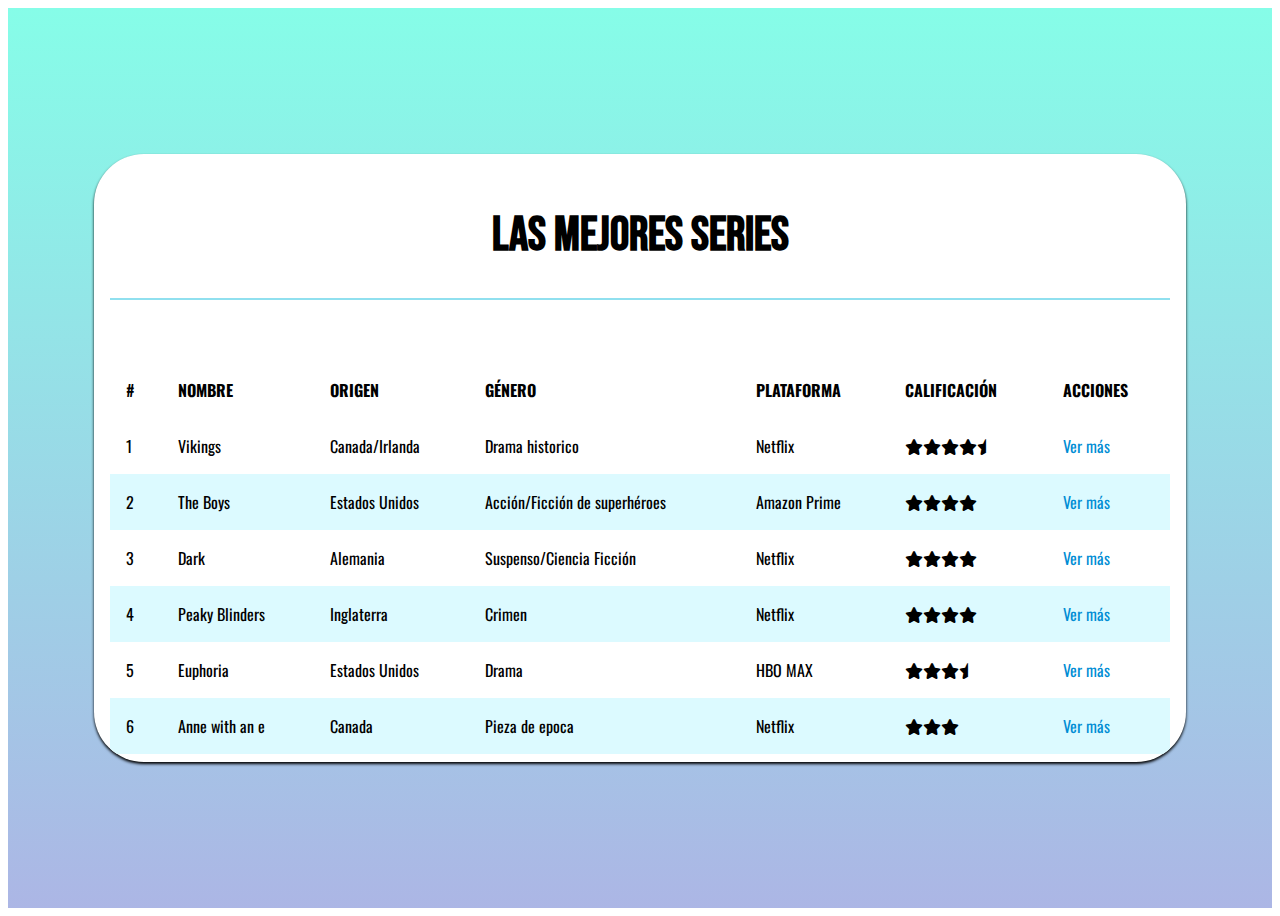
<file: index.html>
<!DOCTYPE html>
<html lang="es">
<head>
    <meta charset="UTF-8">
    <meta name="viewport" content="width=device-width, initial-scale=1.0">
    <link rel="stylesheet" href="https://necolas.github.io/normalize.css/8.0.1/normalize.css">
    <link rel="stylesheet" href="./assets/css/main.css">
    <link rel="stylesheet" href="./fontawesome/css/all.css">
    <link rel="preconnect" href="https://fonts.googleapis.com">
    <link rel="preconnect" href="https://fonts.gstatic.com" crossorigin>
    <link href="https://fonts.googleapis.com/css2?family=Oswald:wght@300;400;700&display=swap" rel="stylesheet">
    <link rel="preconnect" href="https://fonts.googleapis.com">
    <link rel="preconnect" href="https://fonts.gstatic.com" crossorigin>
    <link href="https://fonts.googleapis.com/css2?family=Bebas+Neue&display=swap" rel="stylesheet">
    <link rel="stylesheet" href="https://cdnjs.cloudflare.com/ajax/libs/animate.css/4.1.1/animate.min.css"/>
    <title>Las mejores series</title>
</head>
<body>
    <div class="container">
        <div class="content animate__animated animate__fadeIn">
            <header>
                <h1 class="title">Las mejores series</h1>
            </header>
            <table class="table">
                <thead>
                    <th>#</th>
                    <th>Nombre</th>
                    <th>Origen</th>
                    <th>Género</th>
                    <th>Plataforma</th>
                    <th>Calificación</th>
                    <th>Acciones</th>
                </thead>
                <tbody class="tbody">
                    <tr>
                        <td>1</td>
                        <td>Vikings</td>
                        <td>Canada/Irlanda</td>
                        <td>Drama historico</td>
                        <td>Netflix</td>
                        <td><i class="fa-solid fa-star"></i><i class="fa-solid fa-star"></i><i class="fa-solid fa-star"></i><i class="fa-solid fa-star"></i><i class="fa-solid fa-star-half"></i></td>
                        <td>
                            <a href="./series/vikings.html">Ver más</a>
                        </td>
                    </tr>
                    <tr>
                        <td>2</td>
                        <td>The Boys</td>
                        <td>Estados Unidos</td>
                        <td>Acción/Ficción de superhéroes</td>
                        <td>Amazon Prime</td>
                        <td><i class="fa-solid fa-star"></i><i class="fa-solid fa-star"></i><i class="fa-solid fa-star"></i><i class="fa-solid fa-star"></i></td>
                        <td>
                            <a href="./series/the-boys.html">Ver más</a>
                        </td>
                    </tr>
                    <tr>
                        <td>3</td>
                        <td>Dark</td>
                        <td>Alemania</td>
                        <td>Suspenso/Ciencia Ficción</td>
                        <td>Netflix</td>
                        <td><i class="fa-solid fa-star"></i><i class="fa-solid fa-star"></i><i class="fa-solid fa-star"></i><i class="fa-solid fa-star"></i></td>
                        <td>
                            <a href="./series/dark.html">Ver más</a>
                        </td>
                    </tr>
                    <tr>
                        <td>4</td>
                        <td>Peaky Blinders</td>
                        <td>Inglaterra</td>
                        <td>Crimen</td>
                        <td>Netflix</td>
                        <td><i class="fa-solid fa-star"></i><i class="fa-solid fa-star"></i><i class="fa-solid fa-star"></i><i class="fa-solid fa-star"></i></td>
                        <td>
                            <a href="./series/peaky-blinders.html">Ver más</a>
                        </td>
                    </tr>
                    <tr>
                        <td>5</td>
                        <td>Euphoria</td>
                        <td>Estados Unidos</td>
                        <td>Drama</td>
                        <td>HBO MAX</td>
                        <td><i class="fa-solid fa-star"></i><i class="fa-solid fa-star"></i><i class="fa-solid fa-star"></i><i class="fa-solid fa-star-half"></i></td>
                        <td>
                            <a href="./series/euphoria.html">Ver más</a>
                        </td>
                    </tr>
                    <tr>
                        <td>6</td>
                        <td>Anne with an e</td>
                        <td>Canada</td>
                        <td>Pieza de epoca</td>
                        <td>Netflix</td>
                        <td><i class="fa-solid fa-star"></i><i class="fa-solid fa-star"></i><i class="fa-solid fa-star"></i></td>
                        <td>
                            <a href="./series/anne-withane.html">Ver más</a>
                        </td>
                    </tr>
                </tbody>
            </table>                  
        </div>
    </div>
</body>
</html>
</file>
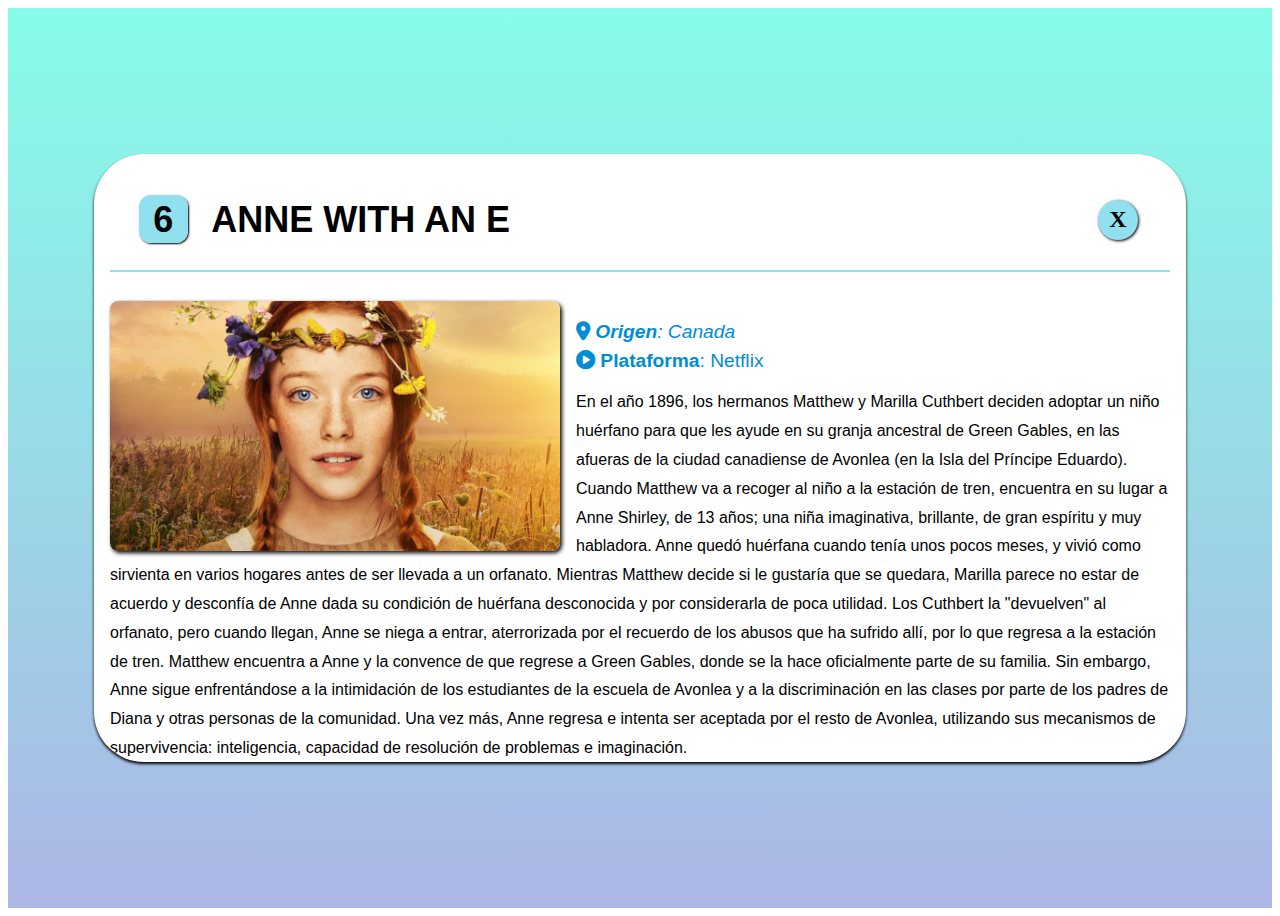
<file: series/anne-withane.html>
<!DOCTYPE html>
<html lang="es">
<head>
    <meta charset="UTF-8">
    <meta name="viewport" content="width=device-width, initial-scale=1.0">
    <link rel="stylesheet" href="https://necolas.github.io/normalize.css/8.0.1/normalize.css">
    <link rel="stylesheet" href="../assets/css/main.css">
    <link rel="stylesheet" href="../fontawesome/css/all.css">
    <link rel="stylesheet" href="https://cdnjs.cloudflare.com/ajax/libs/animate.css/4.1.1/animate.min.css"/>
    <title>Anne with an e</title>
</head>
<body>
    <div class="container">
        <div class="content animate__animated animate__fadeIn">
            <header>
                <div class="actions">
                    <a href="../" class="close">
                        <span>X</span>
                    </a>
                </div>
                <h2 class="title-item">
                    <span class="position">6</span> Anne with an e
                </h2>
            </header>    
            <section>
                <img src="../assets/css/images/anne-with-an-e.jpg" class="main-images" alt="Serie: Anne with an E">
                <div class="text">
                    <address class="origen">
                        <i class="fa-solid fa-location-dot"></i> 
                        <b>Origen</b>: Canada
                    </address>
                    <div class="plataforma">
                        <i class="fa-solid fa-circle-play"></i>
                        <b>Plataforma</b>: Netflix
                    </div>
                    <p class="paragraph">En el año 1896, los hermanos Matthew y Marilla Cuthbert deciden adoptar un niño huérfano para que les ayude 
                        en su granja ancestral de Green Gables, en las afueras de la ciudad canadiense de Avonlea (en la Isla del Príncipe Eduardo). 
                        Cuando Matthew va a recoger al niño a la estación de tren, encuentra en su lugar a Anne Shirley, de 13 años; una niña imaginativa, 
                        brillante, de gran espíritu y muy habladora. Anne quedó huérfana cuando tenía unos pocos meses, y vivió como sirvienta en varios 
                        hogares antes de ser llevada a un orfanato.
                        Mientras Matthew decide si le gustaría que se quedara, Marilla parece no estar de acuerdo y desconfía de 
                        Anne dada su condición de huérfana desconocida y por considerarla de poca utilidad. 
                        Los Cuthbert la "devuelven" al orfanato, pero cuando llegan, Anne se niega a entrar, aterrorizada por el recuerdo 
                        de los abusos que ha sufrido allí, por lo que regresa a la estación de tren. 
                        Matthew encuentra a Anne y la convence de que regrese a Green Gables, donde se la hace oficialmente parte de su familia. 
                        Sin embargo, Anne sigue enfrentándose a la intimidación de los estudiantes de la escuela de Avonlea y a la discriminación 
                        en las clases por parte de los padres de Diana y otras personas de la comunidad. Una vez más, Anne regresa e intenta ser 
                        aceptada por el resto de Avonlea, utilizando sus mecanismos de supervivencia: inteligencia, capacidad de resolución de 
                        problemas e imaginación.</p>
                </div>
            </section>          
        </div>
    </div>
</body>
</html>
</file>
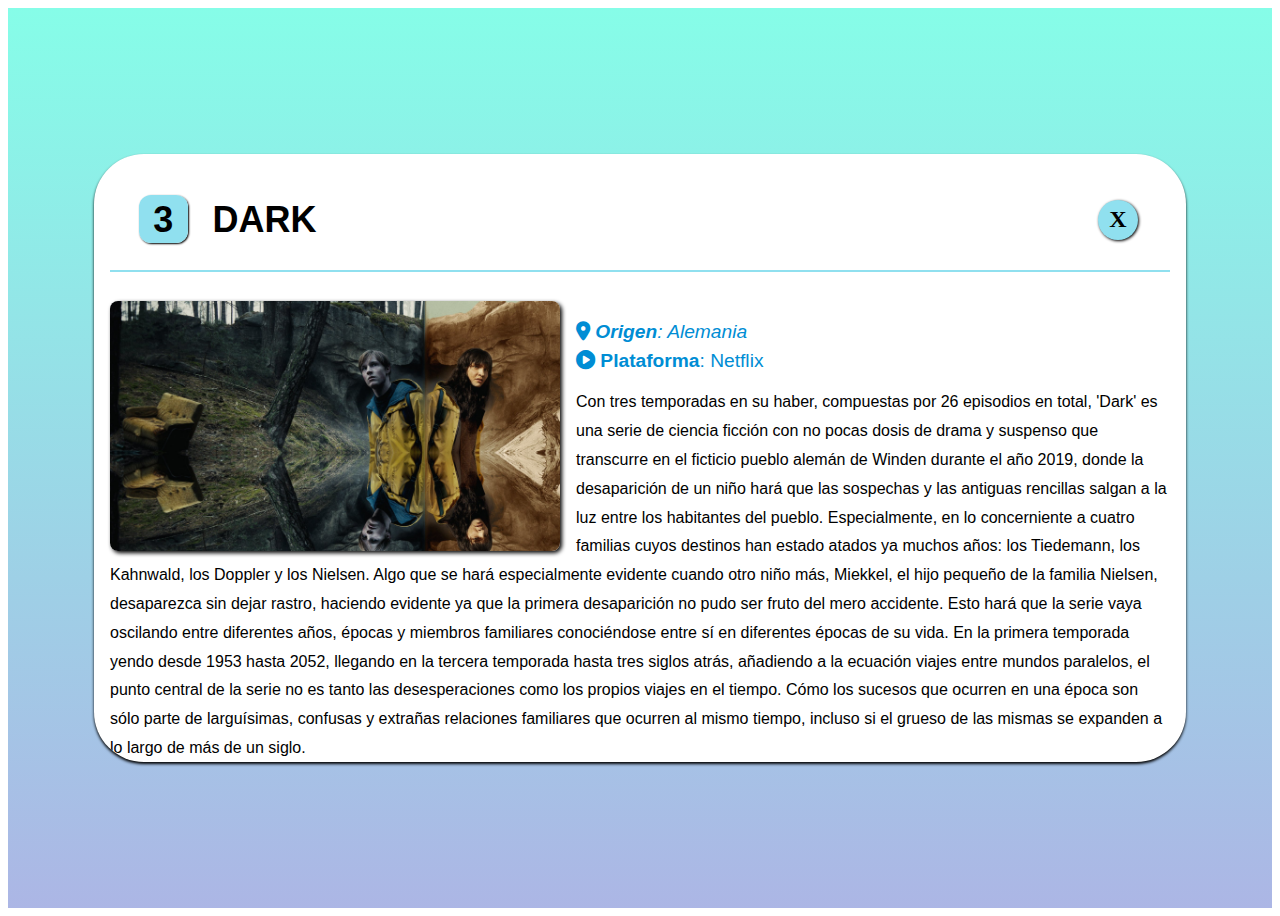
<file: series/dark.html>
<!DOCTYPE html>
<html lang="es">
<head>
    <meta charset="UTF-8">
    <meta name="viewport" content="width=device-width, initial-scale=1.0">
    <link rel="stylesheet" href="https://necolas.github.io/normalize.css/8.0.1/normalize.css">
    <link rel="stylesheet" href="../assets/css/main.css">
    <link rel="stylesheet" href="../fontawesome/css/all.css">
    <link rel="stylesheet" href="https://cdnjs.cloudflare.com/ajax/libs/animate.css/4.1.1/animate.min.css"/>
    <title>Dark</title>
</head>
<body>
    <div class="container">
        <div class="content animate__animated animate__fadeIn">
            <header>
                <div class="actions">
                    <a href="../" class="close">
                        <span>X</span>
                    </a>
                </div>
                <h2 class="title-item">
                    <span class="position">3</span> Dark
                </h2>
            </header>    
            <section>
                <img src="../assets/css/images/dark2.jpg" class="main-images" alt="Seire: Dark">
                <div class="text">
                    <address class="origen">
                        <i class="fa-solid fa-location-dot"></i> 
                        <b>Origen</b>: Alemania
                    </address>
                    <div class="plataforma">
                        <i class="fa-solid fa-circle-play"></i>
                        <b>Plataforma</b>: Netflix
                    </div>
                    <p class="paragraph">Con tres temporadas en su haber, compuestas por 26 episodios en total, 
                        'Dark' es una serie de ciencia ficción con no pocas dosis de drama y suspenso que transcurre 
                        en el ficticio pueblo alemán de Winden durante el año 2019, donde la desaparición de un niño hará que las sospechas y 
                        las antiguas rencillas salgan a la luz entre los habitantes del pueblo. Especialmente, 
                        en lo concerniente a cuatro familias cuyos destinos han estado atados ya muchos años: los Tiedemann, los Kahnwald, los Doppler y 
                        los Nielsen. Algo que se hará especialmente evidente cuando otro niño más, Miekkel, el hijo pequeño de la familia Nielsen, 
                        desaparezca sin dejar rastro, haciendo evidente ya que la primera desaparición no pudo ser fruto del mero accidente.
                        Esto hará que la serie vaya oscilando entre diferentes años, épocas y miembros familiares conociéndose entre sí en diferentes 
                        épocas de su vida. En la primera temporada yendo desde 1953 hasta 2052, llegando en la tercera temporada hasta tres siglos atrás, 
                        añadiendo a la ecuación viajes entre mundos paralelos, el punto central de la serie no es tanto las desesperaciones como los 
                        propios viajes en el tiempo. Cómo los sucesos que ocurren en una época son sólo parte de larguísimas, confusas y extrañas 
                        relaciones familiares que ocurren al mismo tiempo, incluso si el grueso de las mismas se expanden a lo largo de más de un siglo.</p>
            </section>          
        </div>
    </div>
</body>
</html>
</file>
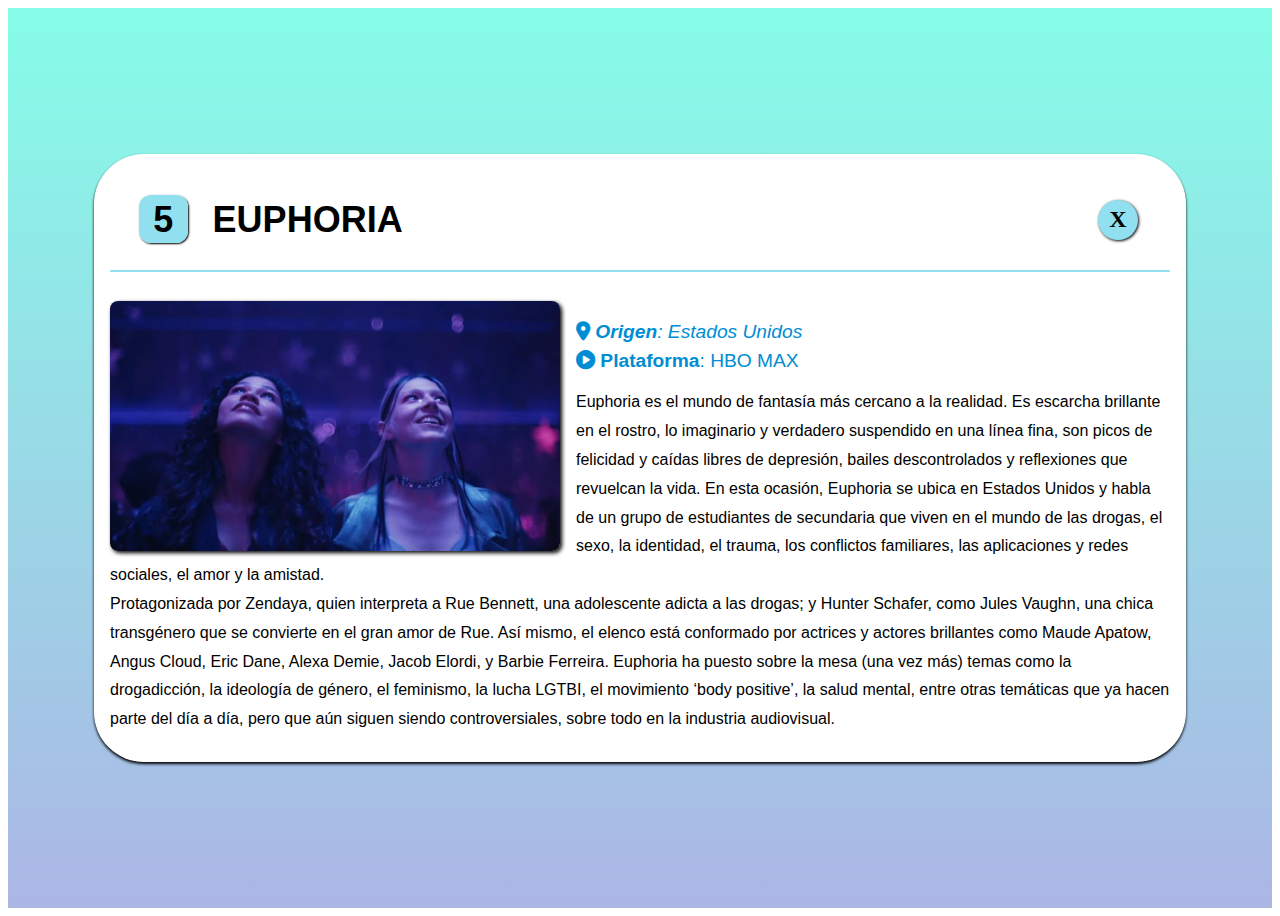
<file: series/euphoria.html>
<!DOCTYPE html>
<html lang="es">
<head>
    <meta charset="UTF-8">
    <meta name="viewport" content="width=device-width, initial-scale=1.0">
    <link rel="stylesheet" href="https://necolas.github.io/normalize.css/8.0.1/normalize.css">
    <link rel="stylesheet" href="../assets/css/main.css">
    <link rel="stylesheet" href="../fontawesome/css/all.css">
    <link rel="stylesheet" href="https://cdnjs.cloudflare.com/ajax/libs/animate.css/4.1.1/animate.min.css"/>
    <title>Euphoria</title>
</head>
<body>
    <div class="container">
        <div class="content animate__animated animate__fadeIn">
            <header>
                <div class="actions">
                    <a href="../" class="close">
                        <span>X</span>
                    </a>
                </div>
                <h2 class="title-item">
                    <span class="position">5</span> Euphoria
                </h2>
            </header>    
            <section>
                <img src="../assets/css/images/euphoria5.jpg" class="main-images" alt="Serie: Euphoria">
                <div class="text">
                    <address class="origen">
                        <i class="fa-solid fa-location-dot"></i> 
                        <b>Origen</b>: Estados Unidos
                    </address>
                    <div class="plataforma">
                        <i class="fa-solid fa-circle-play"></i>
                        <b>Plataforma</b>: HBO MAX
                    </div>
                    <p class="paragraph">Euphoria es el mundo de fantasía más cercano a la realidad. 
                        Es escarcha brillante en el rostro, lo imaginario y verdadero suspendido en una línea fina, 
                        son picos de felicidad y caídas libres de depresión, bailes descontrolados y reflexiones que revuelcan la vida.
                        En esta ocasión, Euphoria se ubica en Estados Unidos y habla de un grupo de estudiantes de secundaria que viven en 
                        el mundo de las drogas, el sexo, la identidad, el trauma, los conflictos familiares, las aplicaciones y redes sociales, el amor y la amistad.<br>
                        Protagonizada por Zendaya, quien interpreta a Rue Bennett, una adolescente adicta a las drogas; y Hunter Schafer, 
                        como Jules Vaughn, una chica transgénero que se convierte en el gran amor de Rue. Así mismo, el elenco está conformado 
                        por actrices y actores brillantes como Maude Apatow, Angus Cloud, Eric Dane, Alexa Demie, Jacob Elordi, y Barbie Ferreira.
                        Euphoria ha puesto sobre la mesa (una vez más) temas como la drogadicción, la ideología de género, el feminismo, 
                        la lucha LGTBI, el movimiento ‘body positive’, la salud mental, entre otras temáticas que ya hacen parte del día a día, 
                        pero que aún siguen siendo controversiales, sobre todo en la industria audiovisual.</p>
                </div>
            </section>          
        </div>
    </div>
</body>
</html>
</file>
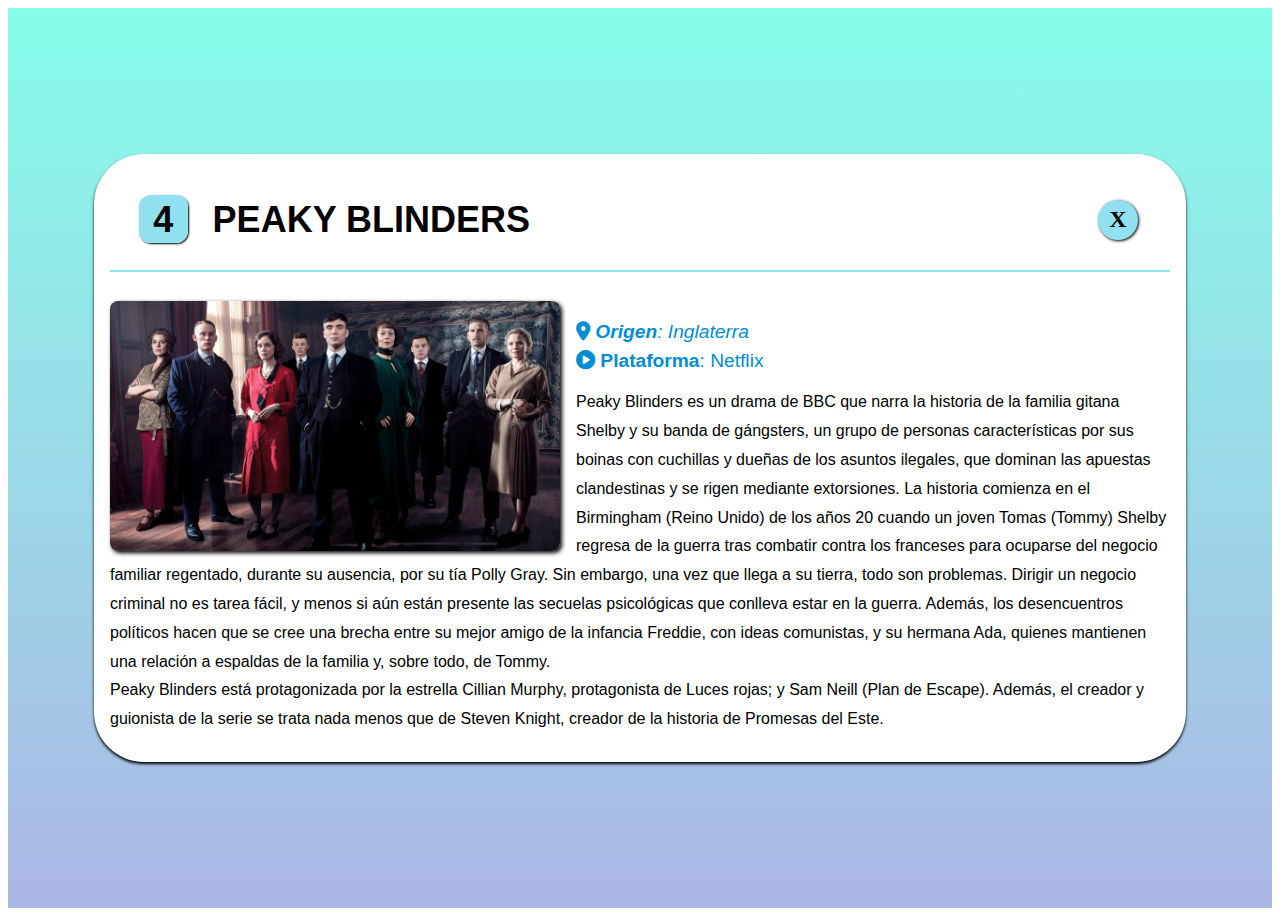
<file: series/peaky-blinders.html>
<!DOCTYPE html>
<html lang="es">
<head>
    <meta charset="UTF-8">
    <meta name="viewport" content="width=device-width, initial-scale=1.0">
    <link rel="stylesheet" href="https://necolas.github.io/normalize.css/8.0.1/normalize.css">
    <link rel="stylesheet" href="../assets/css/main.css">
    <link rel="stylesheet" href="../fontawesome/css/all.css">
    <link rel="stylesheet" href="https://cdnjs.cloudflare.com/ajax/libs/animate.css/4.1.1/animate.min.css"/>
    <title>Peaky Blinders</title>
</head>
<body>
    <div class="container">
        <div class="content animate__animated animate__fadeIn">
            <header>
                <div class="actions">
                    <a href="../" class="close">
                        <span>X</span>
                    </a>
                </div>
                <h2 class="title-item">
                    <span class="position">4</span> Peaky Blinders
                </h2>
            </header>    
            <section> 
                <img src="../assets/css/images/peakyblinders2.jpg" class="main-images" alt="Serie: Peaky Blinders">
                <div class="text">
                    <address class="origen">
                        <i class="fa-solid fa-location-dot"></i> 
                        <b>Origen</b>: Inglaterra
                    </address>
                    <div class="plataforma">
                        <i class="fa-solid fa-circle-play"></i>
                        <b>Plataforma</b>: Netflix
                    </div>
                    <p class="paragraph">Peaky Blinders es un drama de BBC que narra la historia de la familia gitana Shelby y su banda de gángsters, 
                        un grupo de personas características por sus boinas con cuchillas y dueñas de los asuntos ilegales, que dominan las apuestas 
                        clandestinas y se rigen mediante extorsiones. La historia comienza en el Birmingham (Reino Unido) de los años 
                        20 cuando un joven Tomas (Tommy) Shelby regresa de la guerra tras combatir contra los franceses para ocuparse del 
                        negocio familiar regentado, durante su ausencia, por su tía Polly Gray. Sin embargo, una vez que llega a su tierra, 
                        todo son problemas. Dirigir un negocio criminal no es tarea fácil, y menos si aún están presente las secuelas 
                        psicológicas que conlleva estar en la guerra. Además, los desencuentros políticos hacen que se cree una brecha 
                        entre su mejor amigo de la infancia Freddie, con ideas comunistas, y su hermana Ada, quienes mantienen una relación a 
                        espaldas de la familia y, sobre todo, de Tommy. <br>Peaky Blinders está protagonizada por la estrella Cillian Murphy, 
                        protagonista de Luces rojas; y Sam Neill (Plan de Escape). Además, el creador y guionista de la serie se trata nada menos 
                        que de Steven Knight, creador de la historia de Promesas del Este.</p>
                </div>
            </section>          
        </div>
    </div>
</body>
</html>
</file>
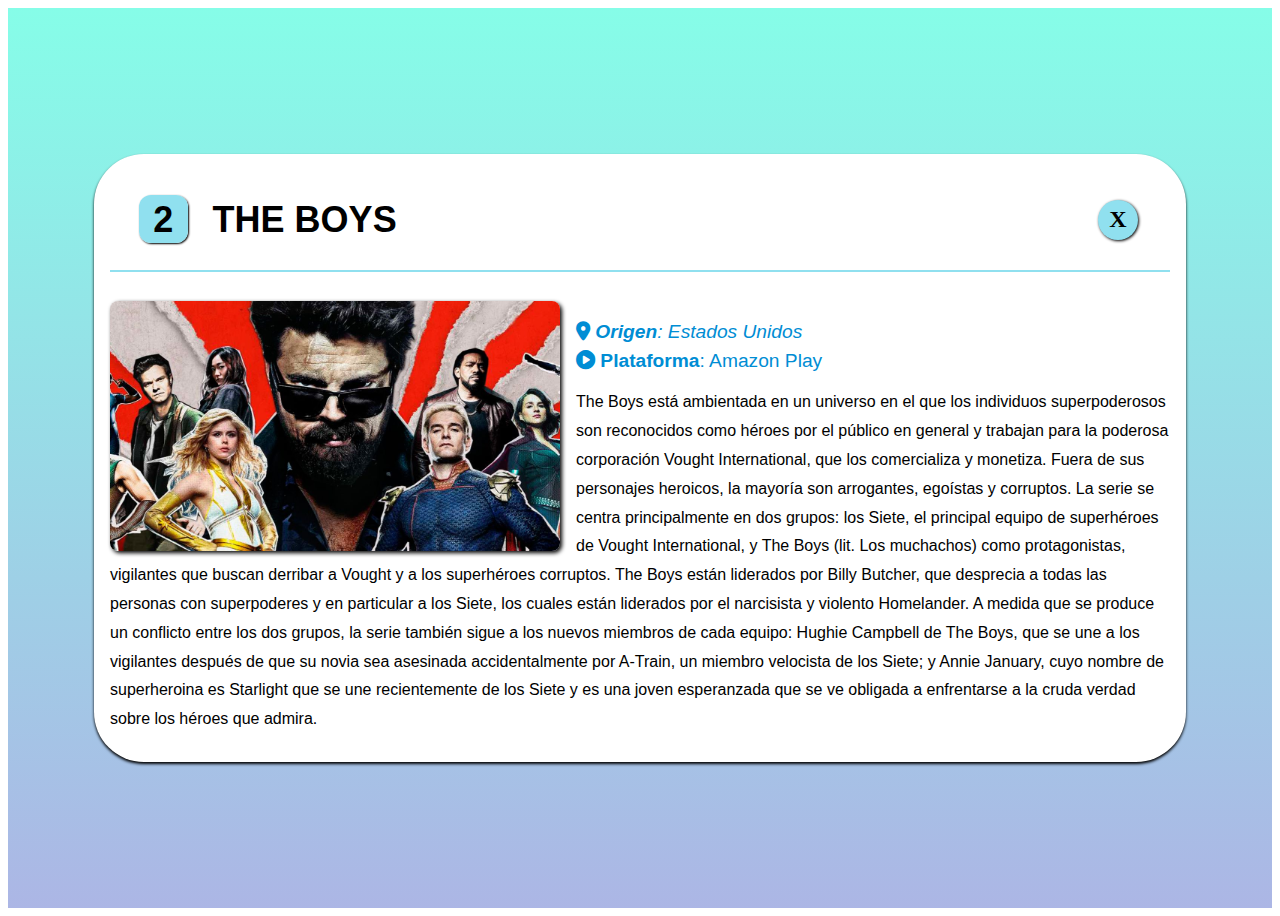
<file: series/the-boys.html>
<!DOCTYPE html>
<html lang="es">
<head>
    <meta charset="UTF-8">
    <meta name="viewport" content="width=device-width, initial-scale=1.0">
    <link rel="stylesheet" href="https://necolas.github.io/normalize.css/8.0.1/normalize.css">
    <link rel="stylesheet" href="../assets/css/main.css">
    <link rel="stylesheet" href="../fontawesome/css/all.css">
    <link rel="stylesheet" href="https://cdnjs.cloudflare.com/ajax/libs/animate.css/4.1.1/animate.min.css"/>
    <title>The Boys</title>
</head>
<body>
    <div class="container">
        <div class="content animate__animated animate__fadeIn">
            <header>
                <div class="actions">
                    <a href="../" class="close">
                        <span>X</span>
                    </a>
                </div>
                <h2 class="title-item">
                    <span class="position">2</span> The Boys
                </h2>
            </header>    
            <section>
                <img src="../assets/css/images/theboys.jpg" class="main-images" alt="Seirie: The Boys">
                <div class="text">
                    <address class="origen">
                        <i class="fa-solid fa-location-dot"></i> 
                        <b>Origen</b>: Estados Unidos
                    </address>
                    <div class="plataforma">
                        <i class="fa-solid fa-circle-play"></i>
                        <b>Plataforma</b>: Amazon Play
                    </div>
                    <p class="paragraph">The Boys está ambientada en un universo en el que los individuos superpoderosos son reconocidos como héroes por 
                        el público en general y trabajan para la poderosa corporación Vought International, que los comercializa y monetiza.
                        Fuera de sus personajes heroicos, la mayoría son arrogantes, egoístas y corruptos. La serie se centra principalmente en dos grupos:
                        los Siete, el principal equipo de superhéroes de Vought International, y The Boys (lit. Los muchachos) como protagonistas, 
                        vigilantes que buscan derribar a Vought y a los superhéroes corruptos.
                        The Boys están liderados por Billy Butcher, que desprecia a todas las personas con superpoderes y en particular a los Siete, 
                        los cuales están liderados por el narcisista y violento Homelander. A medida que se produce un conflicto entre los dos grupos, 
                        la serie también sigue a los nuevos miembros de cada equipo: Hughie Campbell de The Boys, 
                        que se une a los vigilantes después de que su novia sea asesinada accidentalmente por A-Train, 
                        un miembro velocista de los Siete; y Annie January, 
                        cuyo nombre de superheroina es Starlight que se une recientemente de los Siete y es una joven esperanzada que se ve 
                        obligada a enfrentarse a la cruda verdad sobre los héroes que admira.</p>
                </div>
            </section>          
        </div>
    </div>
</body>
</html>
</file>
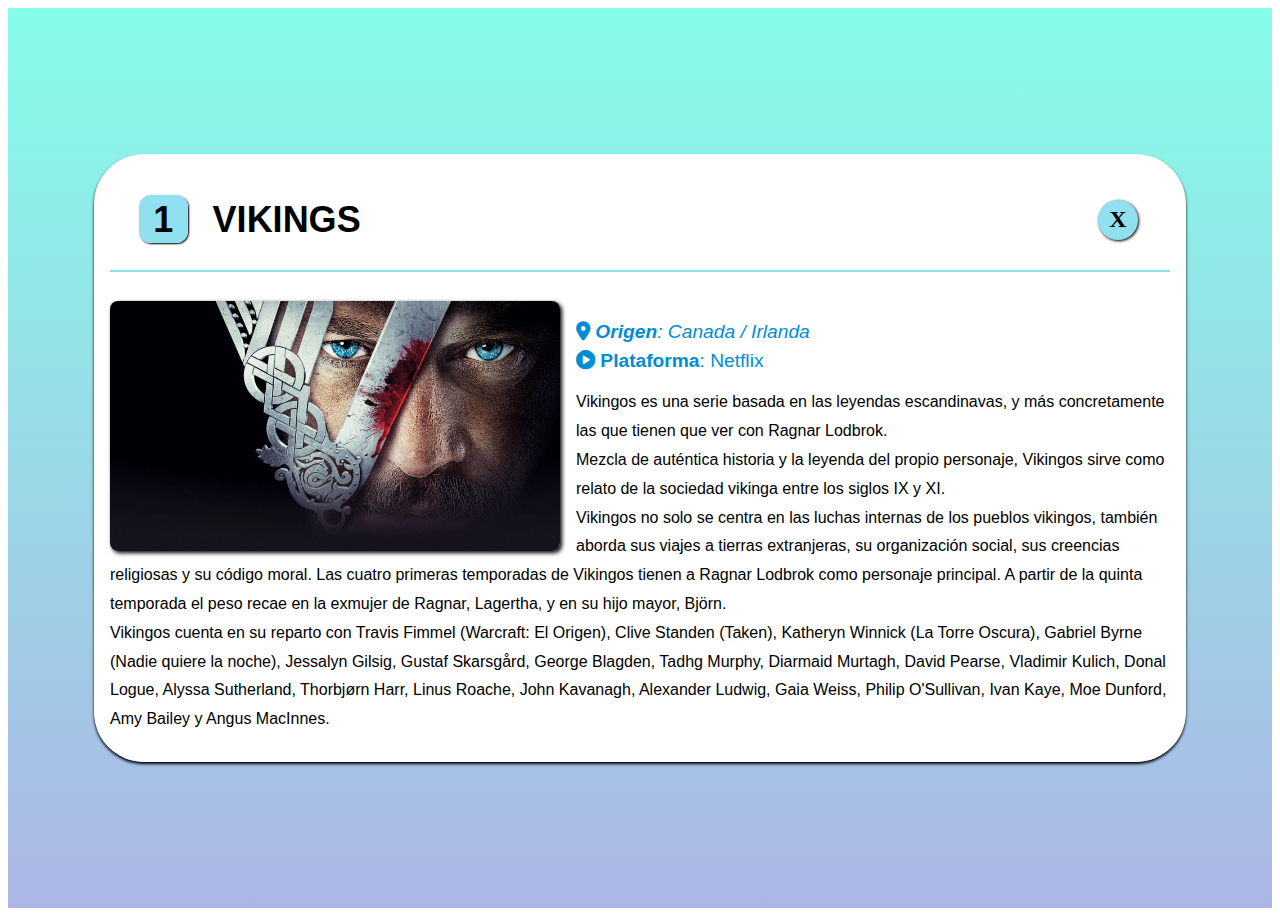
<file: series/vikings.html>
<!DOCTYPE html>
<html lang="es">
<head>
    <meta charset="UTF-8">
    <meta name="viewport" content="width=device-width, initial-scale=1.0">
    <link rel="stylesheet" href="https://necolas.github.io/normalize.css/8.0.1/normalize.css">
    <link rel="stylesheet" href="../assets/css/main.css">
    <link rel="stylesheet" href="../fontawesome/css/all.css">
    <link rel="stylesheet" href="https://cdnjs.cloudflare.com/ajax/libs/animate.css/4.1.1/animate.min.css"/>
    <title>Vikings</title>
</head>
<body>
    <div class="container">
        <div class="content animate__animated animate__fadeIn">
            <header>
                <div class="actions">
                    <a href="../" class="close">
                        <span>X</span>
                    </a>
                </div>
                <h2 class="title-item">
                    <span class="position">1</span> Vikings
                </h2>
            </header>    
            <section>
                <img src="../assets/css/images/vikings.jpg" class="main-images" alt="Serie: Vikings">
                <div class="text">
                    <address class="origen">
                        <i class="fa-solid fa-location-dot"></i> 
                        <b>Origen</b>: Canada / Irlanda
                    </address>
                    <div class="plataforma">
                        <i class="fa-solid fa-circle-play"></i>
                        <b>Plataforma</b>: Netflix
                    </div>
                    <p class="paragraph"> Vikingos es una serie basada en las leyendas escandinavas, 
                        y más concretamente las que tienen que ver con Ragnar Lodbrok. <br>
                        Mezcla de auténtica historia y la leyenda del propio personaje, 
                        Vikingos sirve como relato de la sociedad vikinga entre los siglos IX y XI.<br>
                        Vikingos no solo se centra en las luchas internas de los pueblos vikingos, 
                        también aborda sus viajes a tierras extranjeras, su organización social, 
                        sus creencias religiosas y su código moral.
                        Las cuatro primeras temporadas de Vikingos tienen a Ragnar Lodbrok como personaje principal. 
                        A partir de la quinta temporada el peso recae en la exmujer de Ragnar, Lagertha, y en su hijo mayor, Björn.<br>
                        Vikingos cuenta en su reparto con Travis Fimmel (Warcraft: El Origen), Clive Standen (Taken), Katheryn Winnick (La Torre Oscura), 
                        Gabriel Byrne (Nadie quiere la noche), Jessalyn Gilsig, Gustaf Skarsgård, George Blagden, Tadhg Murphy, Diarmaid Murtagh, 
                        David Pearse, Vladimir Kulich, Donal Logue, Alyssa Sutherland, Thorbjørn Harr, Linus Roache, John Kavanagh, Alexander Ludwig, 
                        Gaia Weiss, Philip O'Sullivan, Ivan Kaye, Moe Dunford, Amy Bailey y Angus MacInnes.
                        </p>
                </div>
            </section>          
        </div>
    </div>
</body>
</html>
</file>
<file: assets/css/main.css>
/*
azul oscuro: 0b1d51;
*/
body{
    font-family: 'Oswald', sans-serif;
    font-weight: 400;
}

img{
    max-width: 100%;
}

.content header{
    font-family: 'Bebas Neue', cursive;
    font-size: 1.5em;
}

.container{
    background: #acb6e5;  /* fallback for old browsers */
    background: -webkit-linear-gradient(to bottom, #86fde8, #acb6e5);  /* Chrome 10-25, Safari 5.1-6 */
    background: linear-gradient(to bottom, #86fde8, #acb6e5); /* W3C, IE 10+/ Edge, Firefox 16+, Chrome 26+, Opera 12+, Safari 7+ */;
    height: 100vh;
    display: flex;
    align-items: center;
    justify-content: center;
}

.content{
    max-width: 1060px;
    width: 100%;
    height: 64vh;
    background: #fff;
    padding: 1em;
    box-shadow: 0 2px 3px #000;
    border-radius: 50px;
    position: relative;
    overflow: hidden;
}

a{
    text-decoration: none;
    color: #008dd4;
}

.title{
    text-transform: uppercase;
    border-bottom: solid 2px #90E0EF;
    text-align: center;
    padding-bottom: .7em;
    padding-top: .1em;
}

.title-item{
    text-transform: uppercase;
    border-bottom: solid 2px #90E0EF;
    padding: 0.8em;
    font-family: 'Oswald', sans-serif;
    font-weight: 700;
    margin-top: 0;
}

b{
    font-weight: bold;
}

th{
    text-transform: uppercase;
}

.origen{
    font-size: 1.2em;
    color: #008dd4;
    margin-bottom: 0.4em;
    margin-top: 1em;
    display: inline-block;
}

.plataforma{
    font-size: 1.2em;
    color: #008dd4;
}

.paragraph{
    line-height: 1.8em;
}

.table{
    width: 100%;
    border-spacing: 0;
    margin-top: 62px;
}

.table td, .table th{
    padding: 1em;
    text-align: left;
}

.position{
    background-color: #90E0EF;
    color: #000;
    padding: 0.1em 0.4em;
    border-radius: 12px;
    font-weight: 700;
    box-shadow: 1px 1px 2px #000;
    margin-right: 15px;
}

.actions{
    position: absolute;
    right: 2em;
    top: 1.9em;
}

.close{
    background-color: #90E0EF;
    color: rgb(0, 0, 0);
    height: 40px;
    width: 40px;
    border-radius: 50%;
    display: inline-block;
    box-shadow: 1px 1px 3px #000;
    font-weight: 700;
    display: flex;
    align-items: center;
    justify-content: center;
}

.table tr:nth-child(even){
    background-color: #dcfaff;
}

a:hover{
    opacity: 0.7;
}

.main-images{
    float: left;
    height: 250px;
    width: 450px;
    margin-right: 1em;
    border-radius: 8px;
    box-shadow: 2px 2px 4px #000;
}

@media (max-width:600px){
    .content{
        padding: 0.6em;
        overflow-x: hidden;
        overflow-y: scroll;
        height: 100vh;
        border-radius: 0%;
    }

    .title-item{
        text-align: center;
    }

    .position{
        display: block;
        width: 0.6em;
        margin-bottom: 0.5em;
    }

    .actions{
        position: absolute;
        right: 2em;
        top: 1.7em;
    }

    td{
        display: block;
        width: 70vw;
        font-size: 1.1em;
    }

    .table td, .table th{
        text-align: left;
        padding: 0.4em;
    }

    td:nth-of-type(1){
        font-size: 1.5em;
        font-weight: 700;
        color: #008dd4;
    }

    th{
        display: none;
}
</file>
